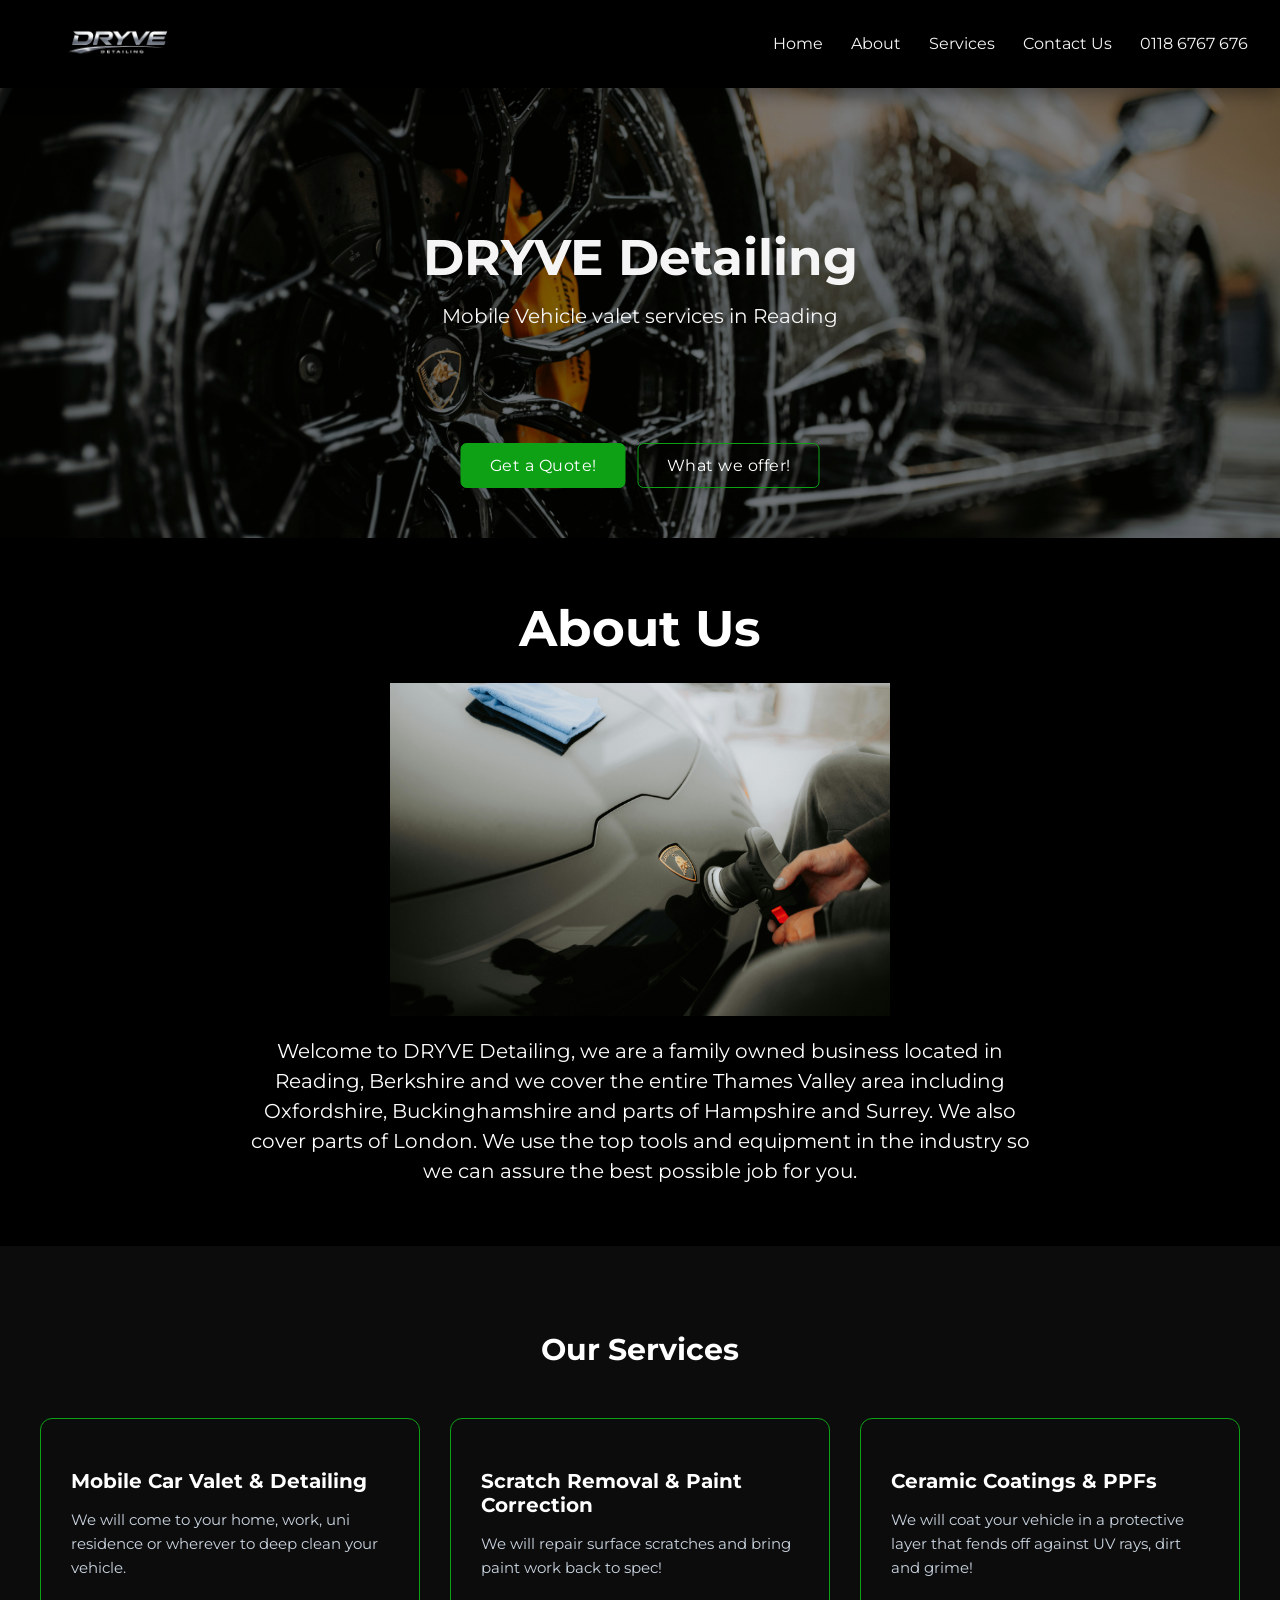
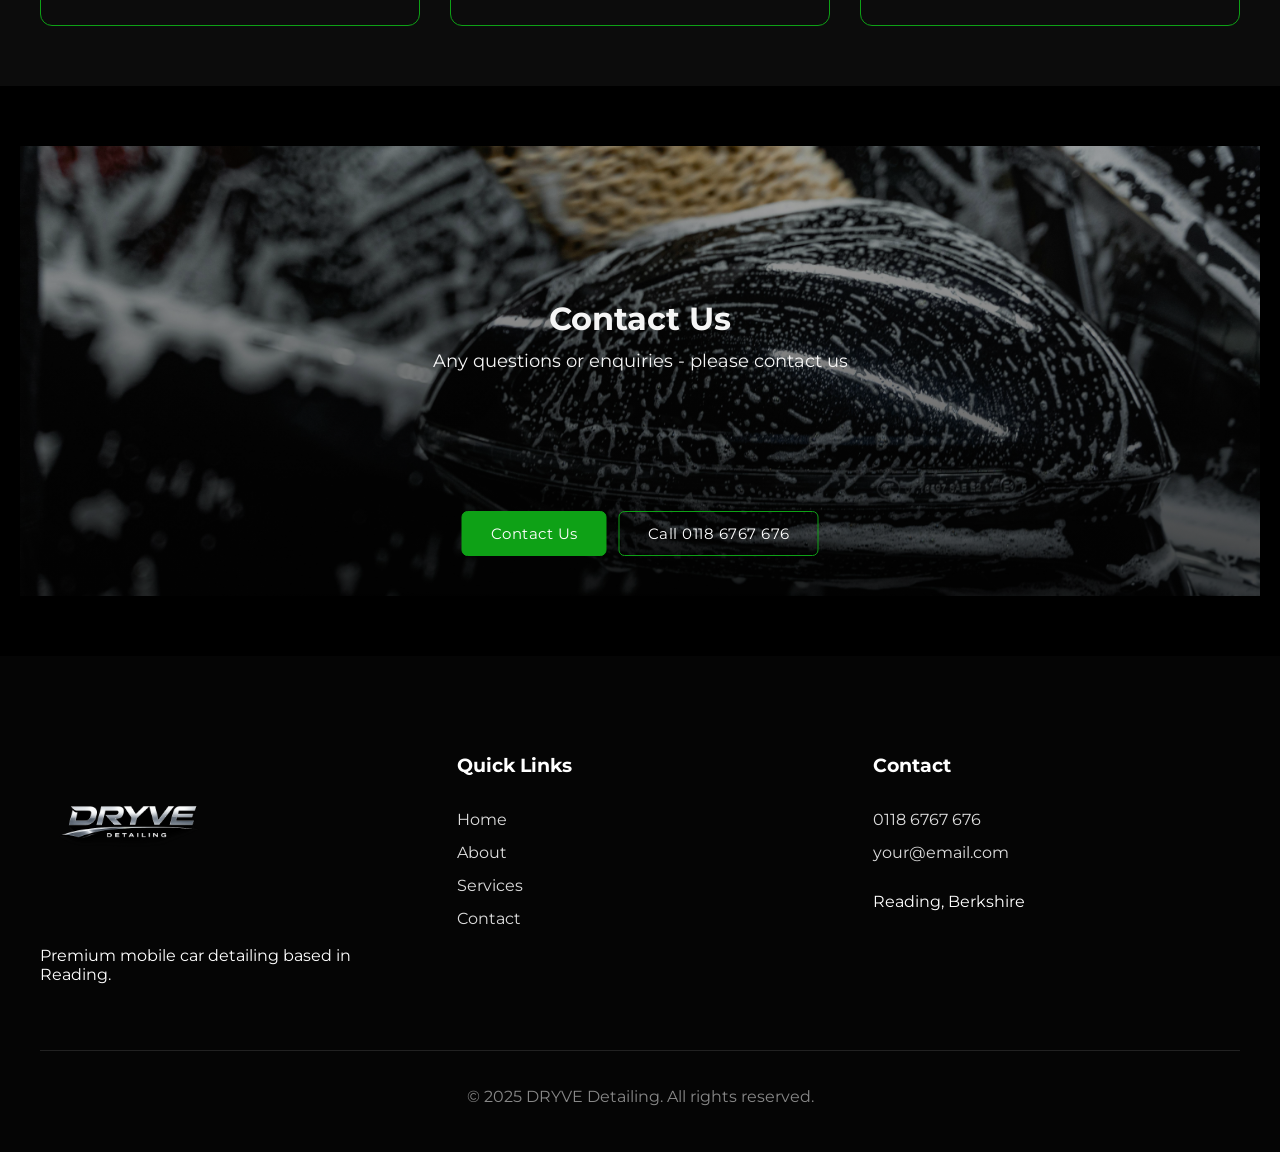
<file: DRYVE Detailing/index.html>
<!DOCTYPE html>
<html lang="en">
<head>
    <meta charset="UTF-8">
    <meta name="viewport" content="width=device-width, initial-scale=1.0">
    <title>DRYVE Detailing</title>
    <link rel="stylesheet" href="./css/dryve.css">
</head>
<body>

    <header class="site-header">
        <a href="#home" class="logo-link">
            <img src="assets/images/header_logo.png" alt="DRYVE Detailing logo" class="logo">
        </a>

        <button class="menu-toggle" id="menuToggle" aria-label="Open menu" aria-expanded="false" aria-controls="siteNav">
            <span></span>
            <span></span>
            <span></span>
        </button>

        <nav class="linx" id="siteNav">
            <ul class="nav-list">
                <li><a href="#home">Home</a></li>
                <li><a href="#about">About</a></li>
                <li><a href="#services">Services</a></li>
                <li><a href="#contact">Contact Us</a></li>
                <li><a href="tel:01186767676">0118 6767 676</a></li>
            </ul>
        </nav>
    </header>

    <main>
        <section id="home" class="hero">
            <div class="hero-pic">
                <img src="assets/images/bgpic.jpg" alt="Car detailing hero image">
            </div>

            <div class="hero-text">
                <h1>DRYVE Detailing</h1>
                <p>Mobile Vehicle valet services in Reading</p>
            </div>

            <div class="hero-buttons">
                <a href="#contact" class="btn-quote">Get a Quote!</a>
                <a href="#services" class="btn-services">What we offer!</a>
            </div>
        </section>

        <section id="about" class="about-section">
            <div class="about-text">
                <h1>About Us</h1>

                <div class="intro-pic">
                    <img src="assets/images/opening_pic.jpg" alt="Microfibre cloths and detailing products">
                </div>

                <p>
                    Welcome to DRYVE Detailing, we are a family owned business located in Reading, Berkshire
                    and we cover the entire Thames Valley area including Oxfordshire, Buckinghamshire and
                    parts of Hampshire and Surrey. We also cover parts of London. We use the top tools and
                    equipment in the industry so we can assure the best possible job for you.
                </p>
            </div>
        </section>

        <section id="services" class="services-section">
            <h2>Our Services</h2>

            <div class="serv-cards">
                <div class="card-txt">
                    <h3>Mobile Car Valet &amp; Detailing</h3>
                    <p>
                        We will come to your home, work, uni residence or wherever
                        to deep clean your vehicle.
                    </p>
                </div>

                <div class="card-txt">
                    <h3>Scratch Removal &amp; Paint Correction</h3>
                    <p>
                        We will repair surface scratches and bring
                        paint work back to spec!
                    </p>
                </div>

                <div class="card-txt">
                    <h3>Ceramic Coatings &amp; PPFs</h3>
                    <p>
                        We will coat your vehicle in a protective layer
                        that fends off against UV rays, dirt and grime!
                    </p>
                </div>
            </div>
        </section>

        <section id="contact" class="contact-section">
            <div class="con-hero">
                <img src="assets/images/con_pic.jpg" alt="Car being cleaned">

                <div class="con-txt">
                    <h2>Contact Us</h2>
                    <p>Any questions or enquiries - please contact us</p>
                </div>

                <div class="contact-buttons">
                    <a href="mailto:your@email.com" class="con-btn">Contact Us</a>
                    <a href="tel:01186767676" class="phone-btn">Call 0118 6767 676</a>
                </div>
            </div>
        </section>
    </main>

    <footer class="site-footer">
        <div class="footer-container">
            <div class="footer-column">
                <img src="assets/images/dryve_logo.png" alt="DRYVE Detailing logo" class="footer-logo">
                <p>Premium mobile car detailing based in Reading.</p>
            </div>

            <div class="footer-column">
                <h3>Quick Links</h3>
                <a href="#home">Home</a>
                <a href="#about">About</a>
                <a href="#services">Services</a>
                <a href="#contact">Contact</a>
            </div>

            <div class="footer-column">
                <h3>Contact</h3>
                <a href="tel:01186767676">0118 6767 676</a>
                <a href="mailto:your@email.com">your@email.com</a>
                <p>Reading, Berkshire</p>
            </div>
        </div>

        <div class="footer-bottom">
            <p>&copy; 2025 DRYVE Detailing. All rights reserved.</p>
        </div>
    </footer>

    <script>
        const menuToggle = document.getElementById("menuToggle");
        const siteNav = document.getElementById("siteNav");

        menuToggle.addEventListener("click", () => {
            const isOpen = siteNav.classList.toggle("nav-open");
            menuToggle.classList.toggle("is-open");
            menuToggle.setAttribute("aria-expanded", isOpen ? "true" : "false");
        });

        document.querySelectorAll(".nav-list a").forEach(link => {
            link.addEventListener("click", () => {
                siteNav.classList.remove("nav-open");
                menuToggle.classList.remove("is-open");
                menuToggle.setAttribute("aria-expanded", "false");
            });
        });
    </script>

</body>
</html>
</file>
<file: DRYVE Detailing/css/dryve.css>
@font-face {
    font-family: "Montserrat";
    src: url("../assets/fonts/Montserrat-Regular.ttf") format("truetype");
    font-weight: 400;
    font-style: normal;
}

@font-face {
    font-family: "Montserrat";
    src: url("../assets/fonts/Montserrat-Bold.ttf") format("truetype");
    font-weight: 700;
    font-style: normal;
}

* {
    box-sizing: border-box;
}

html,
body {
    margin: 0;
    padding: 0;
}

body {
    font-family: "Montserrat", sans-serif;
    background-color: whitesmoke;
}

.hero {
    position: relative;
    height: 50vh;
    width: 100%;
    overflow: hidden;
    background: #111;
}

.hero-pic {
    position: relative;
    height: 100%;
    width: 100%;
}

.hero-pic img {
    width: 100%;
    height: 100%;
    object-fit: cover;
    display: block;
}

.hero-pic::after {
    content: "";
    position: absolute;
    inset: 0;
    background: rgba(0, 0, 0, 0.45);
    z-index: 1;
}

.hero-text {
    text-align: center;
    position: absolute;
    top: 42%;
    left: 50%;
    transform: translate(-50%, -50%);
    z-index: 2;
    color: whitesmoke;
    width: min(90%, 900px);
}

.hero-text h1 {
    font-size: 50px;
    font-weight: 700;
    margin: 0 0 16px;
}

.hero-text p {
    font-size: 20px;
    font-weight: 400;
    margin: 0;
}

.hero-buttons {
    position: absolute;
    bottom: 50px;
    left: 50%;
    transform: translateX(-50%);
    z-index: 2;
    display: flex;
    gap: 12px;
    flex-wrap: wrap;
    justify-content: center;
}

.btn-quote,
.btn-services,
.mobile-btn {
    display: inline-block;
    padding: 12px 28px;
    border-radius: 6px;
    font-weight: 400;
    font-size: 16px;
    letter-spacing: 0.5px;
    text-decoration: none;
    white-space: nowrap;
    transition: all 0.2s ease;
}

.btn-quote {
    background-color: #0ea116;
    border: 1px solid #0ea116;
    color: #fff;
}

.btn-services {
    background-color: transparent;
    border: 1px solid #0ea116;
    color: #fff;
}

.mobile-btn {
    background-color: #0ea116;
    border: 1px solid #0ea116;
    color: #000;
    padding: 12px 20px;
    font-size: 14px;
}

.mobile-btn:hover {
    background-color: transparent;
    color: #fff;
    transform: translateY(-2px);
    box-shadow:
        0 0 15px rgba(14, 161, 22, 0.4),
        0 0 40px rgba(14, 161, 22, 0.2);
}

.btn-quote:hover {
    background-color: transparent;
    color: #fff;
    transform: translateY(-2px);
    box-shadow:
        0 0 15px rgba(14, 161, 22, 0.4),
        0 0 40px rgba(14, 161, 22, 0.2);
}

.btn-services:hover {
    background-color: #0ea116;
    color: #fff;
    transform: translateY(-2px);
    box-shadow:
        0 0 15px rgba(14, 161, 22, 0.4),
        0 0 40px rgba(14, 161, 22, 0.2);
}

.site-header {
    font-family: "Montserrat", sans-serif;
    color: #fff;
    background: #000;
    box-shadow: 0 8px 16px -1px rgba(0, 0, 0, 0.35);
    position: sticky;
    top: 0;
    z-index: 1000;
    height: 88px;
    width: 100%;
    padding: 0 32px;
    display: flex;
    align-items: center;
    justify-content: space-between;
    gap: 32px;
}

.logo-link {
    display: flex;
    align-items: center;
    flex-shrink: 0;
    text-decoration: none;
}

.logo {
    display: block;
    height: 250px;
    width: auto;
    max-width: 180px;
    object-fit: contain;
}

.linx {
    flex: 1;
    display: flex;
    justify-content: flex-end;
    min-width: 0;
}

.nav-list {
    display: flex;
    align-items: center;
    justify-content: flex-end;
    gap: 28px;
    list-style: none;
    padding: 0;
    margin: 0;
    flex-wrap: nowrap;
}

.site-header a {
    display: inline-flex;
    align-items: center;
    font-size: 16px;
    color: whitesmoke;
    text-decoration: none;
    font-weight: 400;
    line-height: 1;
    padding: 8px 0;
    transition: color 0.2s ease;
}

.site-header a:hover {
    color: #0ea116;
}

.menu-toggle {
    display: none;
    background: transparent;
    border: 1px solid #0ea116;
    color: #fff;
    border-radius: 6px;
    width: 46px;
    height: 46px;
    cursor: pointer;
    padding: 0;
    align-items: center;
    justify-content: center;
    flex-direction: column;
    gap: 5px;
}

.menu-toggle span {
    display: block;
    width: 20px;
    height: 2px;
    background: #fff;
    border-radius: 2px;
    transition: all 0.2s ease;
}

.menu-toggle.is-open span:nth-child(1) {
    transform: translateY(7px) rotate(45deg);
}

.menu-toggle.is-open span:nth-child(2) {
    opacity: 0;
}

.menu-toggle.is-open span:nth-child(3) {
    transform: translateY(-7px) rotate(-45deg);
}

.about-section {
    background-color: #000;
    padding: 60px 20px;
}

.intro-pic {
    width: 100%;
    max-width: 500px;
    margin: 20px auto;
}

.intro-pic img {
    width: 100%;
    height: auto;
    display: block;
}

.about-text {
    text-align: center;
    margin: 0 auto;
    max-width: 800px;
    color: #fff;
}

.about-text h1 {
    font-size: 50px;
    font-weight: 700;
    margin: 0 0 24px;
}

.about-text p {
    font-size: 20px;
    line-height: 1.5;
    margin: 0;
}

.services-section {
    background-color: #0c0c0c;
    padding: 60px 20px;
    color: white;
}

.services-section h2 {
    font-size: 30px;
    margin-bottom: 50px;
    font-weight: 700;
    text-align: center;
}

.serv-cards {
    display: grid;
    grid-template-columns: repeat(auto-fit, minmax(250px, 1fr));
    gap: 30px;
    max-width: 1200px;
    margin: 0 auto;
}

.card-txt {
    background-color: transparent;
    padding: 30px;
    border-radius: 12px;
    border: 1px solid #0ea116;
    text-align: left;
    transition: transform 0.25s ease, box-shadow 0.25s ease;
}

.card-txt h3 {
    font-size: 20px;
    margin-bottom: 12px;
    font-weight: 700;
}

.card-txt p {
    font-size: 15px;
    line-height: 1.6;
    color: #cbd5e1;
}

.card-txt:hover {
    transform: translateY(-6px);
    box-shadow:
        0 0 15px rgba(14, 161, 22, 0.4),
        0 0 40px rgba(14, 161, 22, 0.2);
}

.contact-section {
    background: #000;
    padding: 60px 20px;
    color: white;
}

.con-hero {
    position: relative;
    height: 50vh;
    width: 100%;
    overflow: hidden;
}

.con-hero img {
    width: 100%;
    height: 100%;
    object-fit: cover;
    display: block;
}

.con-hero::after {
    content: "";
    position: absolute;
    inset: 0;
    background: linear-gradient(
        to bottom,
        rgba(0, 0, 0, 0.3),
        rgba(0, 0, 0, 0.7)
    );
    z-index: 1;
}

.con-txt {
    text-align: center;
    position: absolute;
    top: 42%;
    left: 50%;
    transform: translate(-50%, -50%);
    z-index: 2;
    color: whitesmoke;
    width: min(90%, 900px);
}

.con-txt h2 {
    font-size: 32px;
    font-weight: 700;
    margin: 0 0 12px;
}

.con-txt p {
    font-size: 18px;
    font-weight: 400;
    margin: 0;
}

.contact-buttons {
    position: absolute;
    bottom: 40px;
    left: 50%;
    transform: translateX(-50%);
    z-index: 2;
    display: flex;
    gap: 12px;
    flex-wrap: wrap;
    justify-content: center;
}

.con-btn,
.phone-btn {
    display: inline-block;
    padding: 12px 28px;
    border-radius: 6px;
    font-size: 15px;
    font-weight: 400;
    letter-spacing: 0.5px;
    text-decoration: none;
    transition: all 0.2s ease;
    white-space: nowrap;
}

.con-btn {
    background-color: #0ea116;
    border: 1px solid #0ea116;
    color: #fff;
}

.phone-btn {
    background-color: transparent;
    border: 1px solid #0ea116;
    color: #fff;
}

.con-btn:hover {
    background-color: transparent;
    color: #fff;
    transform: translateY(-2px);
    box-shadow:
        0 0 15px rgba(14, 161, 22, 0.4),
        0 0 40px rgba(14, 161, 22, 0.2);
}

.phone-btn:hover {
    background-color: #0ea116;
    color: #fff;
    transform: translateY(-2px);
    box-shadow:
        0 0 15px rgba(14, 161, 22, 0.4),
        0 0 40px rgba(14, 161, 22, 0.2);
}

.site-footer {
    background: #050505;
    color: white;
    padding: 80px 40px 30px;
}

.footer-container {
    max-width: 1200px;
    margin: 0 auto;
    display: grid;
    grid-template-columns: repeat(3, 1fr);
    gap: 50px;
}

.footer-column {
    display: flex;
    flex-direction: column;
    gap: 14px;
}

.footer-column a {
    color: #ddd;
    text-decoration: none;
}

.footer-column a:hover {
    color: #7CFC00;
}

.footer-logo {
    max-width: 180px;
}

.footer-bottom {
    max-width: 1200px;
    margin: 50px auto 0;
    padding-top: 20px;
    border-top: 1px solid #222;
    color: #888;
    text-align: center;
}

@media (max-width: 900px) {
    .site-header {
        height: 88px;
        padding: 0 16px;
        gap: 16px;
        position: sticky;
    }

    .logo {
        height: 250px;
        max-width: 180px;
    }

    .menu-toggle {
        display: inline-flex;
    }

    .linx {
        position: absolute;
        top: 88px;
        left: 0;
        width: 100%;
        background: #000;
        border-top: 1px solid rgba(255, 255, 255, 0.08);
        padding: 0 16px;
        display: none;
        justify-content: flex-start;
        min-width: unset;
    }

    .linx.nav-open {
        display: flex;
    }

    .nav-list {
        width: 100%;
        flex-direction: column;
        align-items: flex-start;
        justify-content: flex-start;
        gap: 0;
        padding: 12px 0;
    }

    .nav-list li {
        width: 100%;
    }

    .nav-list a {
        width: 100%;
        padding: 14px 0;
        font-size: 16px;
        border-bottom: 1px solid rgba(255, 255, 255, 0.08);
    }

    .nav-list li:last-child a {
        border-bottom: 0;
    }

    .hero {
        height: 70vh;
    }

    .hero-text {
        top: 42%;
        width: 92%;
    }

    .hero-text h1 {
        font-size: 34px;
        line-height: 1.1;
        margin-bottom: 12px;
    }

    .hero-text p {
        font-size: 17px;
        line-height: 1.4;
    }

    .hero-buttons {
        width: 92%;
        bottom: 24px;
        gap: 10px;
    }

    .btn-quote,
    .btn-services {
        width: 100%;
        text-align: center;
    }

    .about-section,
    .services-section,
    .contact-section {
        padding: 50px 16px;
    }

    .about-text h1,
    .services-section h2 {
        font-size: 34px;
    }

    .about-text p {
        font-size: 17px;
        line-height: 1.6;
    }

    .intro-pic {
        max-width: 100%;
    }

    .serv-cards {
        grid-template-columns: 1fr;
        gap: 20px;
    }

    .card-txt {
        padding: 24px;
    }

    .card-txt h3 {
        font-size: 19px;
    }

    .card-txt p {
        font-size: 15px;
    }

    .con-hero {
        height: 65vh;
    }

    .con-txt {
        top: 40%;
        width: 92%;
    }

    .con-txt h2 {
        font-size: 28px;
    }

    .con-txt p {
        font-size: 16px;
        line-height: 1.5;
    }

    .contact-buttons {
        width: 92%;
        bottom: 24px;
        gap: 10px;
    }

    .con-btn,
    .phone-btn {
        width: 100%;
        text-align: center;
    }

    .site-footer {
        padding: 60px 20px 24px;
    }

    .footer-container {
        grid-template-columns: 1fr;
        gap: 32px;
    }

    .footer-logo {
        max-width: 160px;
    }
}

@media (max-width: 600px) {
    .hero {
        height: 78vh;
    }

    .hero-text h1 {
        font-size: 30px;
    }

    .hero-text p {
        font-size: 15px;
    }

    .btn-quote,
    .btn-services,
    .mobile-btn,
    .con-btn,
    .phone-btn {
        font-size: 15px;
        padding: 12px 18px;
    }

    .about-text h1,
    .services-section h2 {
        font-size: 30px;
    }

    .about-text p {
        font-size: 16px;
    }

    .con-hero {
        height: 72vh;
    }

    .con-txt h2 {
        font-size: 24px;
    }

    .con-txt p {
        font-size: 15px;
    }

    .card-txt {
        padding: 20px;
    }
}
</file>
